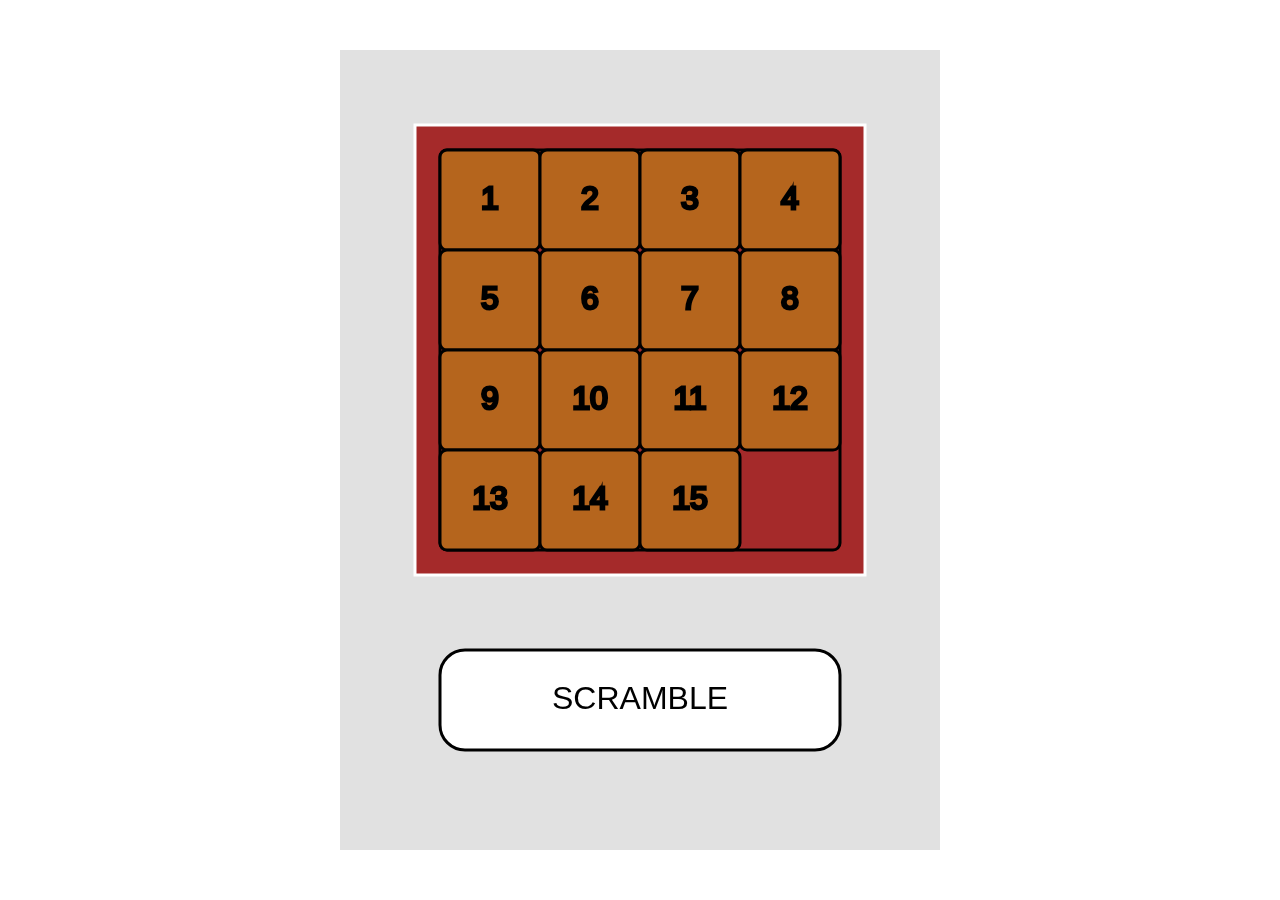
<file: Programming/Majors/15 Puzzle/index.html>
<!DOCTYPE html>
<html lang="en">
  <head>
    <meta charset="utf-8" />
    <meta name="viewport" content="width=device-width, initial-scale=1.0">

    <title>Sketch</title>

    <link rel="stylesheet" type="text/css" href="style.css">

    <script src="libraries/p5.min.js"></script>
    <script src="libraries/p5.sound.min.js"></script>
  </head>

  <body>
    <script src="sketch.js"></script>
  </body>
</html>
</file>
<file: Programming/Majors/15 Puzzle/style.css>
html, body {
  margin: 0;
  padding: 0;
}

body {
  display: flex;
  justify-content: center;
  align-items: center;
}

canvas {
  display: block;
  position: absolute;
  top: 50%;
  left: 50%;
  transform: translate(-50%, -50%);
}
</file>
